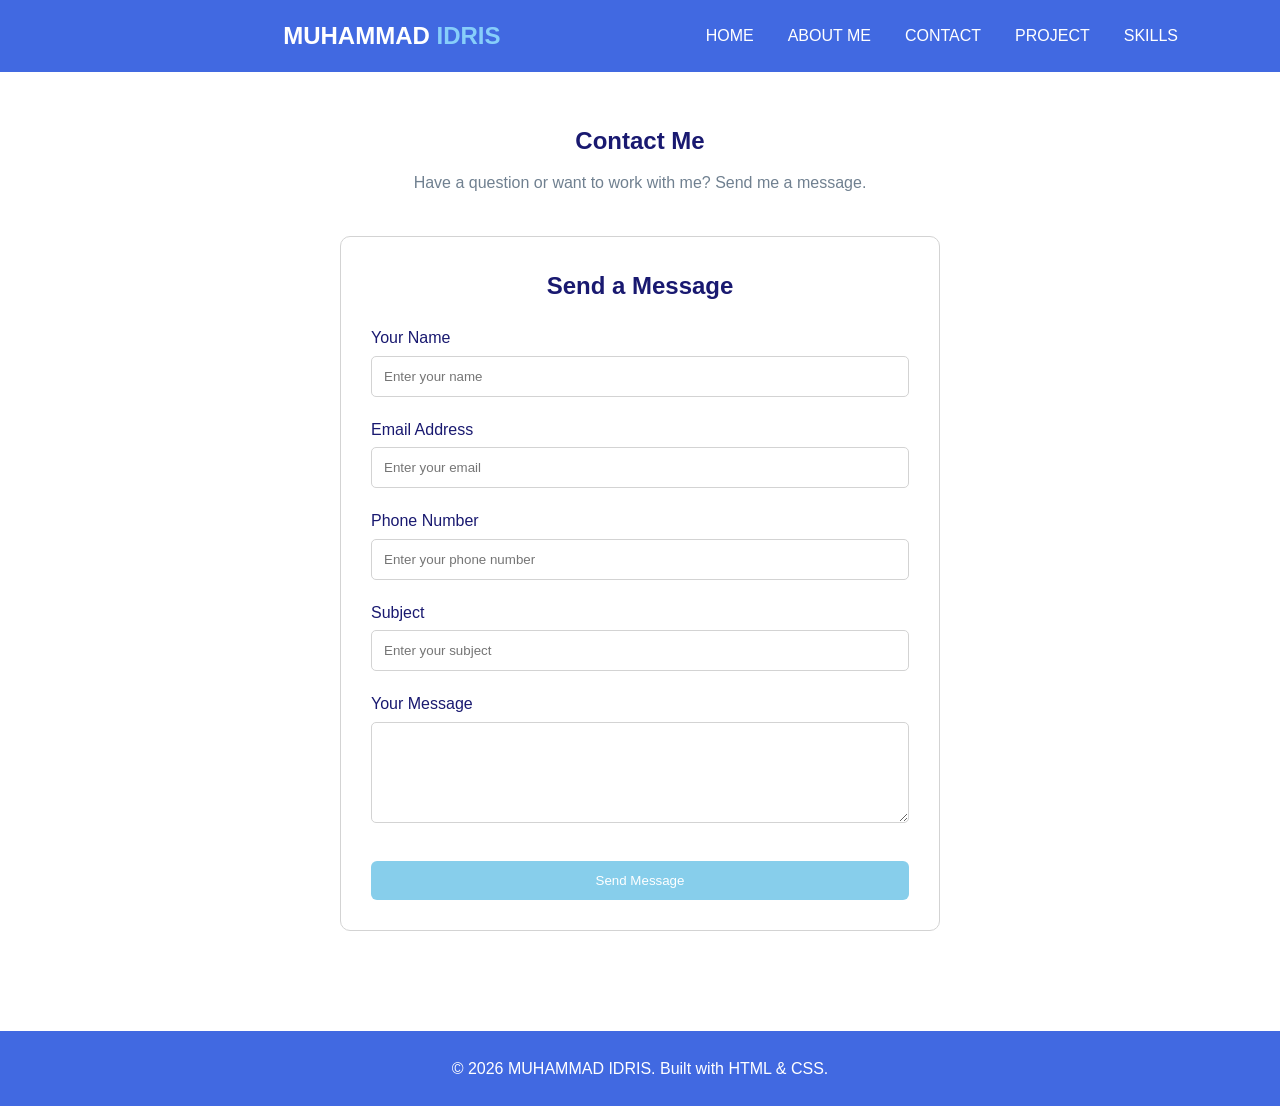
<file: contact - Copy.html>
<!DOCTYPE html>
<html lang="en">
<head>
	<meta charset="UTF-8">
	<meta name="viewport" content="width=device-width, initial-scale=1.0">
	<meta name"description" content="personal portfolio website">
	<title>home|MUHAMMAD</title>
	<link rel="stylesheet"href="style.css">
	</head>
	<body>
	<header class="navbar">
	<div class="container"><h1 class="logo">
	<h1 class="logo">MUHAMMAD<span> IDRIS</span> </h1>
	 <nav>
	  <a href="index .html">HOME</a>
	 <a href="about.html">ABOUT ME</a>
	 <a href="contact.html">CONTACT </a>
	 <a href="project.html">PROJECT</a>
	 <a href="skills.html">SKILLS</a>
	 	 </nav>
	 </div>
	 </header>

 <main>
 <div class="container">
 <section class="page-header">
 <h2>Contact Me</h2>
 <p>
 Have a question or want to work with me?
 Send me a message.
 </p>
 </section>
 <section class="contact">
 <h2>Send a Message</h2>
 <form>
 <div class="form-group">
 <label for="name">Your Name</label>
 <input type="text" id="name" name="name" 
placeholder="Enter your name" required>
 </div>
 <div class="form-group">
 <label for="email">Email Address</label>
 <input type="email" id="email" name="email"
 placeholder="Enter your email" required>
 </div>
 <div class="form-group">
 <label for="phone">Phone Number</label>
 <input type="tel" id="phone" name="phone"
 placeholder="Enter your phone number">
 </div>
 <div class="form-group">
 <label for="subject">Subject</label>
 <input type="text" id="subject" name="subject"
 placeholder="Enter your subject" required>
 </div>
 <div class="form-group">
 <label for="message">Your Message</label>
 <textarea id="message" name="message" rows="5"
 placeholder="Write your message here..." required>
 </textarea>
 </div>
 <button type="submit" class="btn">
 Send Message
 </button>
 </form>
 </section>
 </div>
 </main>
<footer class="footer">
 <div class="container">
 <p>&copy; 2026 MUHAMMAD IDRIS. Built with HTML & CSS.</p>
 </div>
 </footer>
</body>
</file>
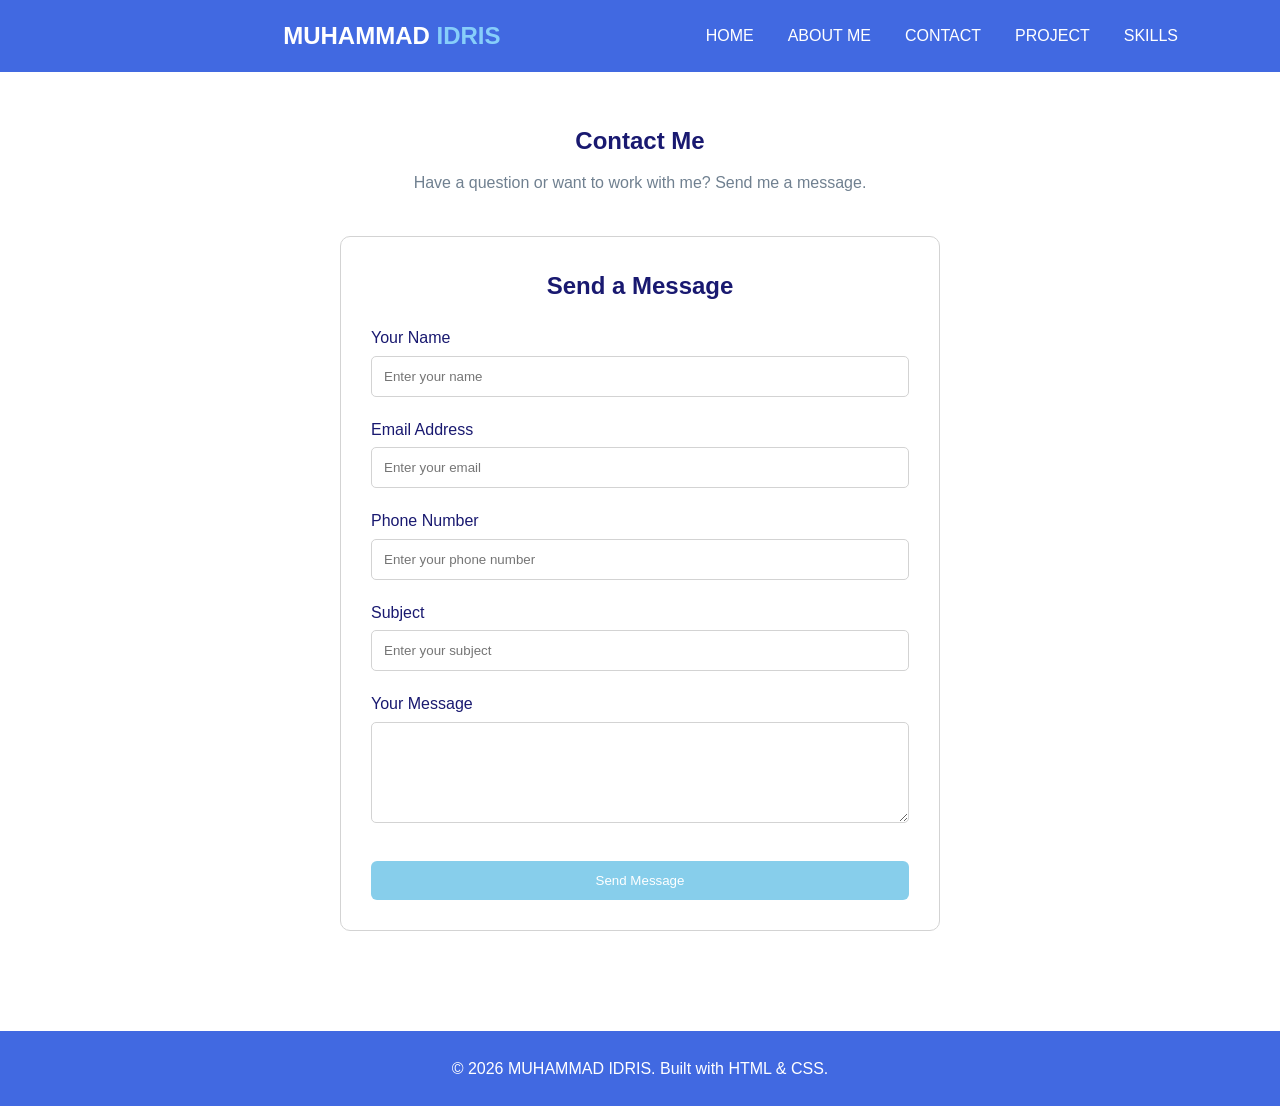
<file: contact.html>
<!DOCTYPE html>
<html lang="en">
<head>
	<meta charset="UTF-8">
	<meta name="viewport" content="width=device-width, initial-scale=1.0">
	<meta name"description" content="personal portfolio website">
	<title>home|MUHAMMAD</title>
	<link rel="stylesheet"href="style.css">
	</head>
	<body>
	<header class="navbar">
	<div class="container"><h1 class="logo">
	<h1 class="logo">MUHAMMAD<span> IDRIS</span> </h1>
	 <nav>
	  <a href="index .html">HOME</a>
	 <a href="about.html">ABOUT ME</a>
	 <a href="contact.html">CONTACT </a>
	 <a href="project.html">PROJECT</a>
	 <a href="skills.html">SKILLS</a>
	 	 </nav>
	 </div>
	 </header>

 <main>
 <div class="container">
 <section class="page-header">
 <h2>Contact Me</h2>
 <p>
 Have a question or want to work with me?
 Send me a message.
 </p>
 </section>
 <section class="contact">
 <h2>Send a Message</h2>
 <form action="https://formspree.io/f/xvkolddn" method="POST">
 <div class="form-group">
 <label for="name">Your Name</label>
 <input type="text" id="name" name="name" 
placeholder="Enter your name" required>
 </div>
 <div class="form-group">
 <label for="email">Email Address</label>
 <input type="email" id="email" name="email"
 placeholder="Enter your email" required>
 </div>
 <div class="form-group">
 <label for="phone">Phone Number</label>
 <input type="tel" id="phone" name="phone"
 placeholder="Enter your phone number">
 </div>
 <div class="form-group">
 <label for="subject">Subject</label>
 <input type="text" id="subject" name="subject"
 placeholder="Enter your subject" required>
 </div>
 <div class="form-group">
 <label for="message">Your Message</label>
 <textarea id="message" name="message" rows="5"
 placeholder="Write your message here..." required>
 </textarea>
 </div>
 <button type="submit" class="btn">
 Send Message
 </button>
 </form>
 </section>
 </div>
 </main>
<footer class="footer">
 <div class="container">
 <p>&copy; 2026 MUHAMMAD IDRIS. Built with HTML & CSS.</p>
 </div>
 </footer>
</body>
</file>
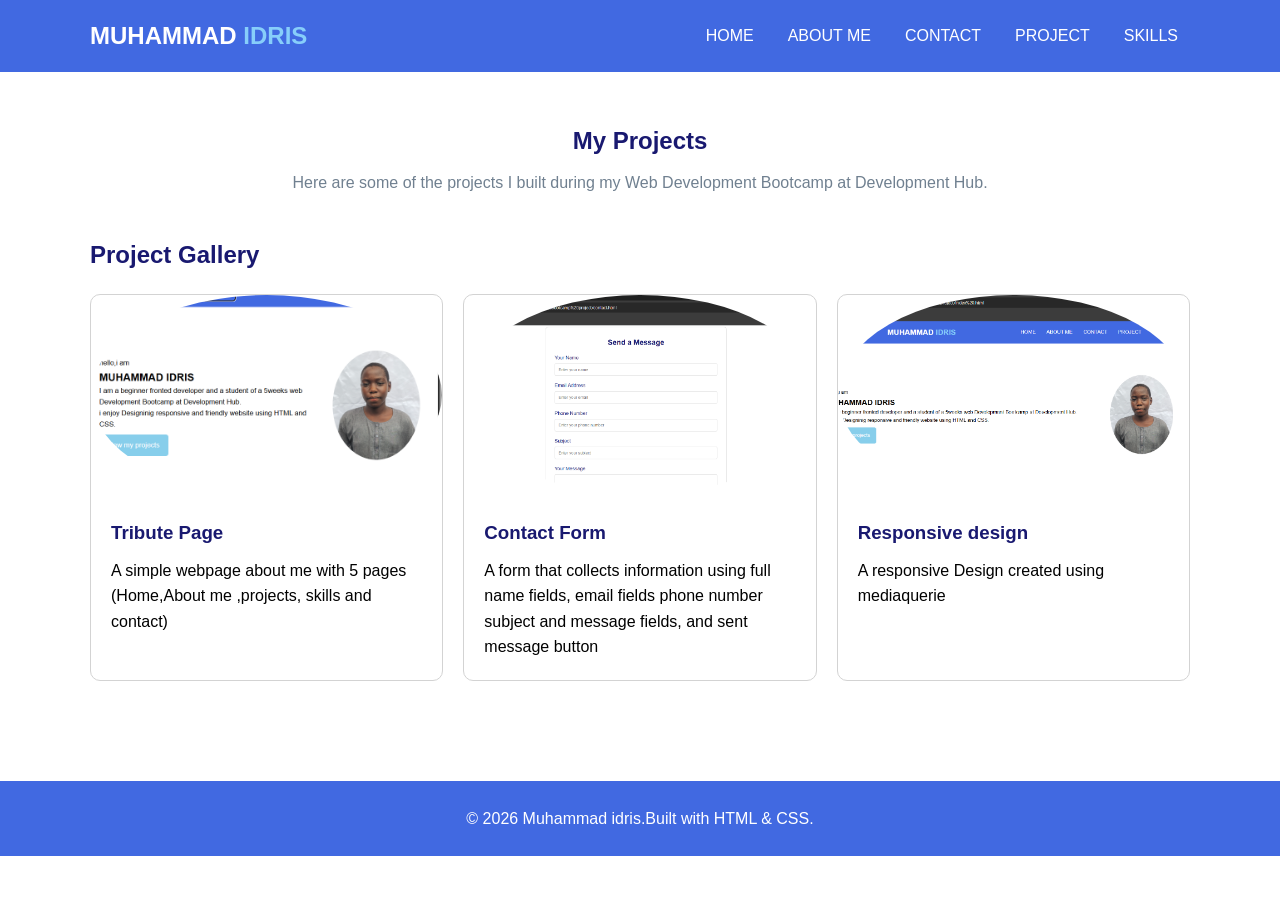
<file: project.html>
<!DOCTYPE html>
<html lang="en">
<head>
 <meta charset="UTF-8">
 <meta name="viewport" content="width=device-width, initial-scale=1.0">
 <title>Projects | MUHAMMAD IDRIS</title>
 <link rel="stylesheet" href="style.css">
</head>
<body>
 <header class="navbar">
 <div class="container">
 <h1 class="logo">MUHAMMAD <span>IDRIS</span></h1>
 <nav>
  <a href="index .html">HOME</a>
	 <a href="about.html">ABOUT ME</a>
	 <a href="contact.html">CONTACT </a>
	 <a href="project.html">PROJECT</a>
	 <a href="skills.html">SKILLS</a>
 </nav>
 </div>
 </header>
 <main>
 <div class="container">
 <section class="page-header">
 <h2>My Projects</h2>
 <p>Here are some of the projects I built
 during my Web Development Bootcamp at Development Hub.
 </p>
 </section>
 <section class="projects">
 <h2>Project Gallery</h2>
 <div class="project-grid">
 <div class="project-card">
 <img src="image1.png" alt="Tribute Page Project">
 <h3>Tribute Page</h3>
 <p>
 A simple webpage about me with 5 pages
(Home,About me ,projects, skills and contact)
 </p>
 </div>
 <div class="project-card">
 <img src="image2.png" alt="survey from project" >
 <h3>Contact Form</h3>
 <p> A form that collects information using full name fields, email fields 
 phone number subject and message fields, and sent message button
</p>
 </div>
<div class="project-card">
<img src="image3.png" alt="photo galary project">
 <h3>Responsive design</h3>
 <p>
 A responsive Design created using
 mediaquerie
 </p>
 </div>
 </section>
 </div>
 </main>
 <footer class="footer">
 <div class="container">
 <p>&copy; 2026 Muhammad idris.Built with HTML & CSS.
 </p> 
 </div> 
 </footer>
 </body>
 </html>
</file>
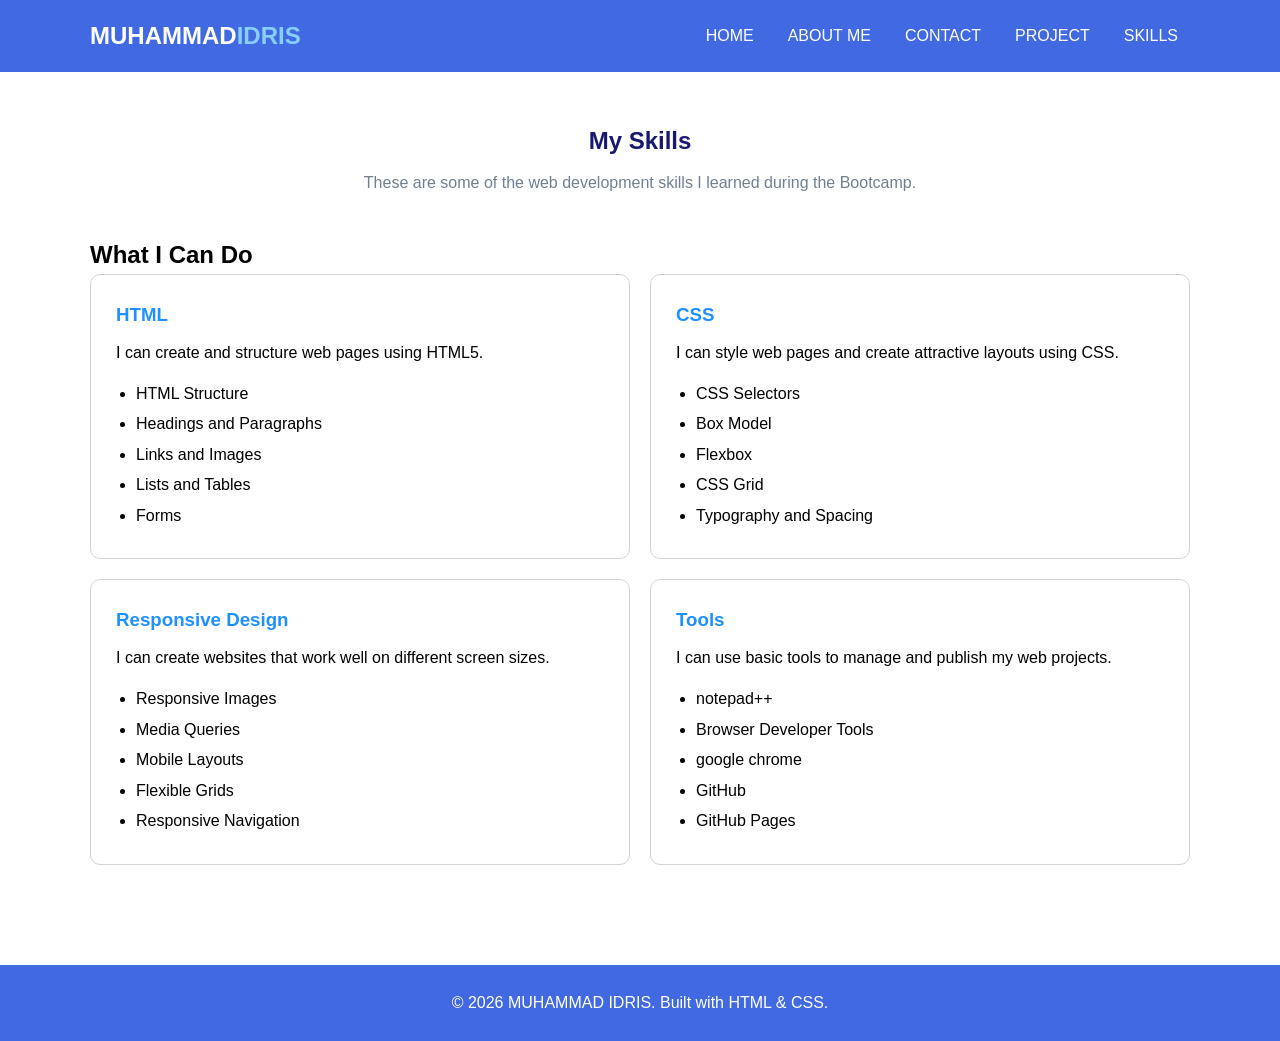
<file: skills.html>
<!DOCTYPE html>
 <html lang="en">
 <head>
 <meta charset="UTF-8">
 <meta name="viewport" content="width=device-width, initial-scale=1.0">
 <title>Skills | MUHAMMAD IDRIS</title>
 <link rel="stylesheet" href="style.css">
 </head>
 <body>
 <header class="navbar">
 <div class="container">
 <h1 class="logo">MUHAMMAD<span>IDRIS</span></h1>
 <nav>
  <a href="index .html">HOME</a>
	 <a href="about.html">ABOUT ME</a>
	 <a href="contact.html">CONTACT </a>
	 <a href="project.html">PROJECT</a>
	 <a href="skills.html">SKILLS</a>
 </nav>
 </div>
</header>
 <main>
 <div class="container">
 <section class="page-header">
<h2>My Skills</h2>
 <p>These are some of the web development skills I learned during the 
Bootcamp.</p>
 </section>
 <section class="skills">
 <h2>What I Can Do</h2>
 <div class="skills-grid">
 <div class="skill-card">
 <h3>HTML</h3>
<p>I can create and structure web pages using HTML5.</p>
<ul>
 <li>HTML Structure</li>
 <li>Headings and Paragraphs</li>
 <li>Links and Images</li>
 <li>Lists and Tables</li>
 <li>Forms</li>
 </ul>
 </div>
 <div class="skill-card">
 <h3>CSS</h3>
 <p>I can style web pages and create attractive layouts using CSS.</p>
 <ul>
 <li>CSS Selectors</li>
 <li>Box Model</li>
 <li>Flexbox</li>
<li>CSS Grid</li>
 <li>Typography and Spacing</li>
 </ul>
 </div>
 <div class="skill-card">
 <h3>Responsive Design</h3>
 <p>I can create websites that work well on different screen sizes.</p>
 <ul>
 <li>Responsive Images</li>
<li>Media Queries</li>
<li>Mobile Layouts</li>
 <li>Flexible Grids</li>
 <li>Responsive Navigation</li>
 </ul>
 </div>
 <div class="skill-card">
 <h3>Tools</h3>
 <p>I can use basic tools to manage and publish my web projects.</p>
 <ul>
 <li>notepad++</li>
 <li>Browser Developer Tools</li>
<li>google chrome</li>
 <li>GitHub</li>
 <li>GitHub Pages</li>
 </ul>
</div>
</div>
 </section>
 </div>
 </main>
 <footer class="footer">
 <div class="container">
 <p>&copy; 2026 MUHAMMAD IDRIS. Built with HTML & CSS.</p>
 </div>
 </footer>
 </body>
 </htm>
</file>
<file: style.css>
* {margin: 0;
  padding: 0;
  box-sizing: border-box;
}
body {font-family: Arial, sans-serif;
  background-color: white;
  color: black;
  line-height: 1.6;
}
img {width: 200px;
  height: 250px;
  border-radius: 50%;
  object-fit: cover;
}
a { text-decoration: none;
  color: white;
}
ul { padding-left: 20px;
}
.container {width: 90%;
max-width: 1100px;
margin: auto;
}

.navbar {
  background-color: royalblue;
  color: white;
  padding: 15px 0;}
.navbar .container {display: flex;
  justify-content: space-between;
  align-items: center;}
.logo {font-size: 24px;}
.logo span {color: lightskyblue;}
nav {display: flex;
  gap: 10px;}
nav a {color: white;
  padding: 8px 12px;
  border-radius: 5px;}
nav a:hover, nav a.active {background: white;
  color: royalblue;}
main {padding: 50px 0;}
.page-header {text-align: center;
  margin-bottom: 40px;}
.page-header h1, 
.page-header h2 {
  color: midnightblue;
  margin-bottom: 10px;}
.page-header p {color: slategray;}
.btn {display: inline-block;
  background: skyblue;
  color: white;
  padding: 12px 20px;
  border-radius: 6px;
  margin-top: 10px;
}
.btn:hover {  background-color: mediumblue;}
.hero {display: flex;
  align-items: center;
  justify-content: space-between;
  gap: 40px;
  padding: 50px 0;}
.hero-content {flex: 1;}
.hero-tag {color: skyblue;
  font-weight: bold;}
.hero-title { font-size: 45px;
  color: midnightblue;
  margin: 10px 0;}
.hero-title .highlight {color: dodgerblue;}
.hero-description {max-width: 550px;
  margin-bottom: 20px;}
.hero-cta {display: flex;  gap: 15px;  flex-wrap: wrap;}
.hero-image-wrapper { flex: 1;  display: flex;  justify-content: center;}
.hero-avatar {width: 270px; height: 270px; border-radius: 50%;
  border: 4px solid skyblue;  overflow: hidden;}
.hero-avatar img {width: 100%;  height: 100%;  
object-fit: cover;}
.highlights-grid {  display: grid;  grid-template-columns: repeat(3, 1fr);  gap: 20px;  margin-top: 30px;}
.highlight-card {  border: 1px solid lightgray;
  padding: 25px;
  text-align: center;
  border-radius: 10px;
  background-color: white;}
.highlight-card h3 { color: midnightblue;
  margin-bottom: 10px;}
.highlight-card:hover { border-color: dodgerblue;}
.about { text-align: center;  margin-bottom: 40px;
}
.about-image {width: 150px;
  height: 150px;  margin: 0 auto 20px;
  border-radius: 50%;
  background-color: lightblue;
  display: flex;  align-items: center;
  justify-content: center;  font-size: 60px;
  border: 4px solid dodgerblue;}
#space{margin-top: 20px;}
.about h2 {color: midnightblue;
  margin-bottom: 5px;}
.journey-layout {display: grid;
  grid-template-columns: 2fr 1fr;
  gap: 30px;  margin-bottom: 50px;}

.journey,
.facts {
  padding: 25px;
  border: 1px solid lightgray;
  border-radius: 10px;
}

.journey h2,
.facts h2,
.bootcamp h2 {
  color: midnightblue;
  margin-bottom: 15px;
}

.journey p {
  margin-bottom: 15px;
}

.facts {
  background-color: whitesmoke;
}

.facts li {
  margin-bottom: 10px;
}

.bootcamp {
  margin-top: 40px;
}

.bootcamp-grid {
  display: grid;
  grid-template-columns: repeat(4, 1fr);
  gap: 20px;
}

.week-card {
  border: 1px solid lightgray;
  padding: 20px;
  border-radius: 10px;
}

.week-card h3 {
  color: dodgerblue;
  margin-bottom: 5px;
}

.week-card h4 {
  color: midnightblue;
  margin-bottom: 10px;
}

.skills-grid {
  display: grid;
  grid-template-columns: repeat(2, 1fr);
  gap: 20px;
}

.skill-card {
  border: 1px solid lightgray;
  padding: 25px;
  border-radius: 10px;
}

.skill-card h3 {
  color: dodgerblue;
  margin-bottom: 10px;
}

.skill-card p {
  margin-bottom: 15px;
}

.skill-card li {
  margin-bottom: 5px;
}

.projects h2 {
  color: midnightblue;
  margin-bottom: 20px;
}

.project-grid {
  display: grid;
  grid-template-columns: repeat(3, 1fr);
  gap: 20px;
}

.project-card {
  border: 1px solid lightgray;
  border-radius: 10px;
  overflow: hidden;
  background-color: white;
}

.project-card img {
  width: 100%;
  height: 200px;
  object-fit: cover;
}

.project-card h3,
.project-card p {
  padding: 0 20px;
}

.project-card h3 {
  color: midnightblue;
  margin-top: 15px;
}

.project-card p {
  margin: 10px 0 20px;
}

.contact {
  max-width: 600px;
  margin: auto;
  padding: 30px;
  border: 1px solid lightgray;
  border-radius: 10px;
}

.contact h2 {
  text-align: center;
  color: midnightblue;
  margin-bottom: 20px;
}

.form-group {
  margin-bottom: 20px;
}

.form-group label {
  display: block;
  color: midnightblue;
  margin-bottom: 5px;
}

.form-group input,
.form-group textarea {
  width: 100%;
  padding: 12px;
  border: 1px solid lightgray;
  border-radius: 5px;
  font-family: inherit;
}

.form-group textarea {
  resize: vertical;
}

.form-group input:focus,
.form-group textarea:focus {
  border-color: dodgerblue;
  outline: none;
}

.contact .btn {
  width: 100%;
  border: none;
  cursor: pointer;
}

.footer {
  background-color: royalblue;
  color: white;
  text-align: center;
  padding: 25px 0;
  margin-top: 50px;
}

@media (max-width: 768px) {

  .navbar .container {
    flex-direction: column;
    gap: 15px;
  }

  nav {
    flex-wrap: wrap;
    justify-content: center;
  }

  .hero {
    flex-direction: column;
    text-align: center;
  }

  .hero-title {
    font-size: 35px;
  }

  .hero-description {
    margin-left: auto;
    margin-right: auto;
  }

  .hero-cta {
    justify-content: center;
  }

  .hero-avatar {
    width: 200px;
    height: 200px;
  }

  .highlights-grid {
    grid-template-columns: 1fr;
  }

  .journey-layout {
    grid-template-columns: 1fr;
  }

  .bootcamp-grid {
    grid-template-columns: 1fr;
  }

  .skills-grid {
    grid-template-columns: 1fr;
  }

  .project-grid {
    grid-template-columns: 1fr;
  }

  .contact {
    padding: 20px;
  }
}
</file>
